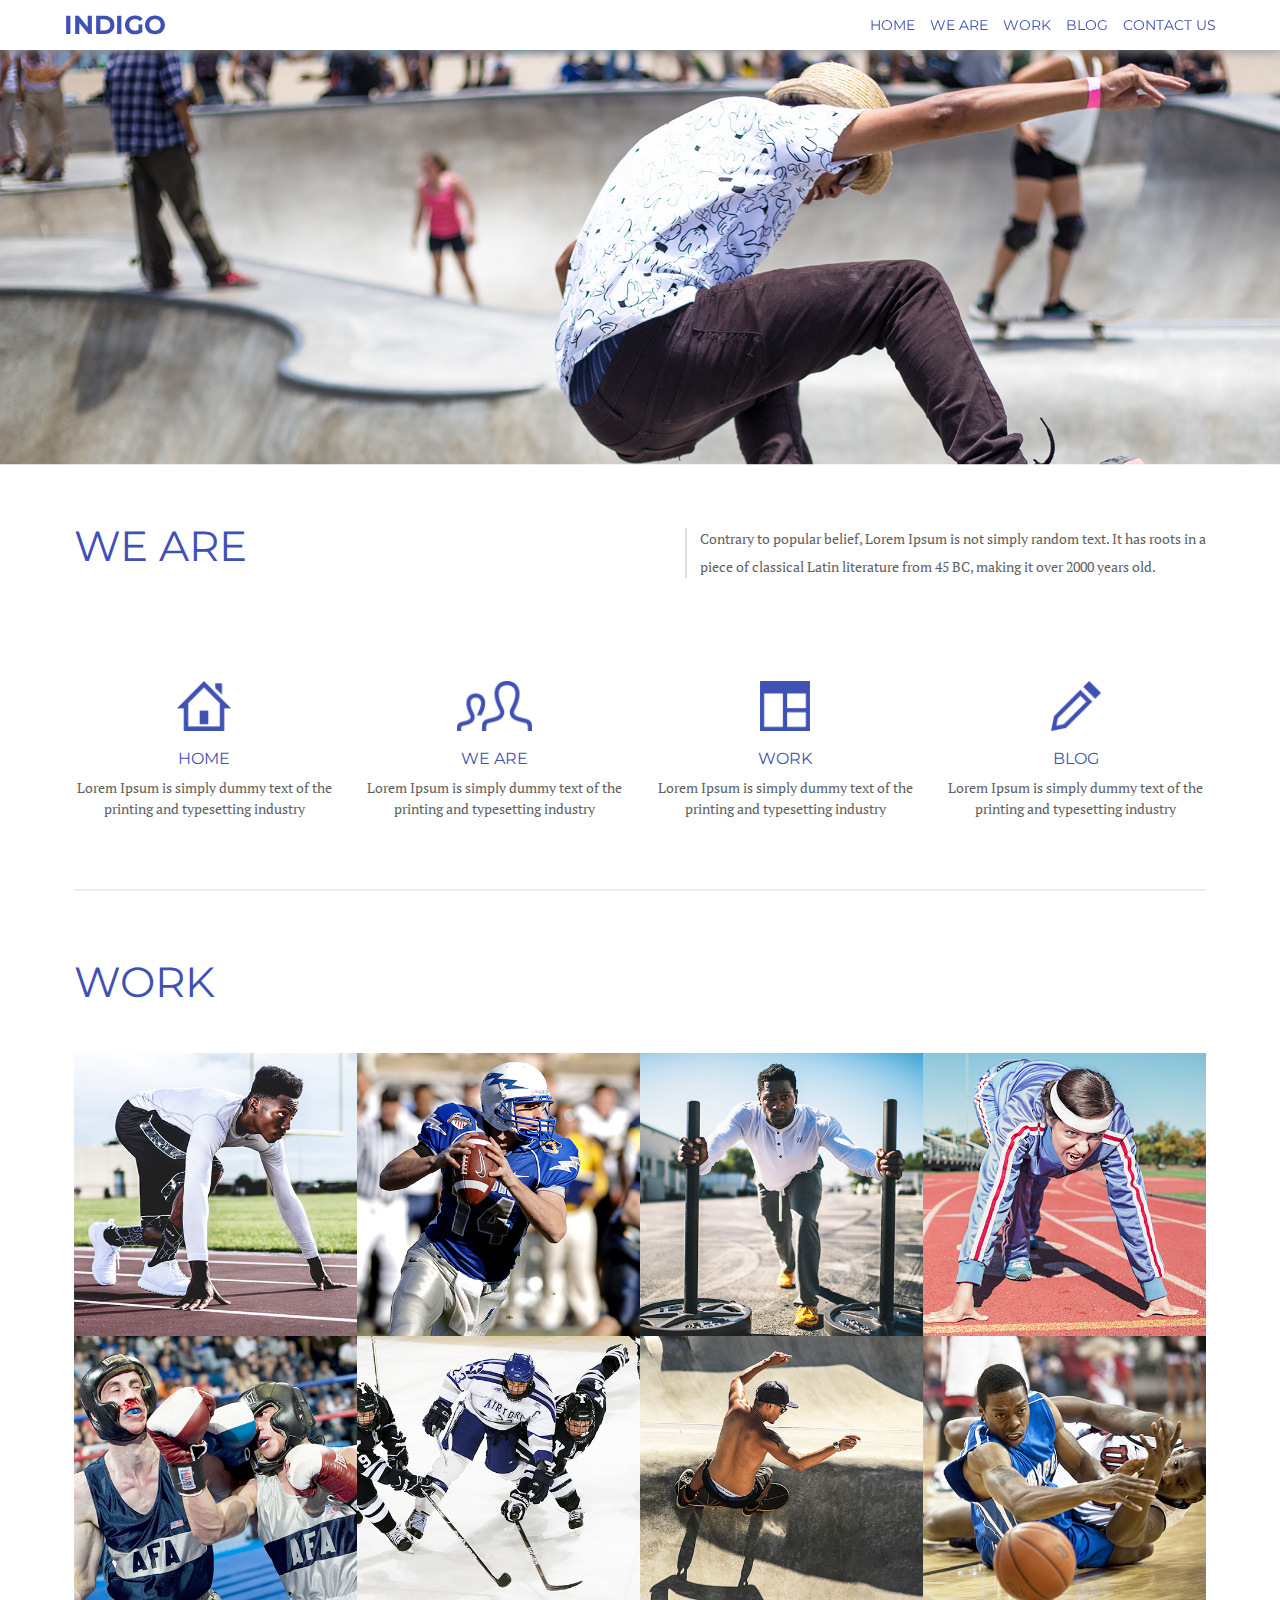
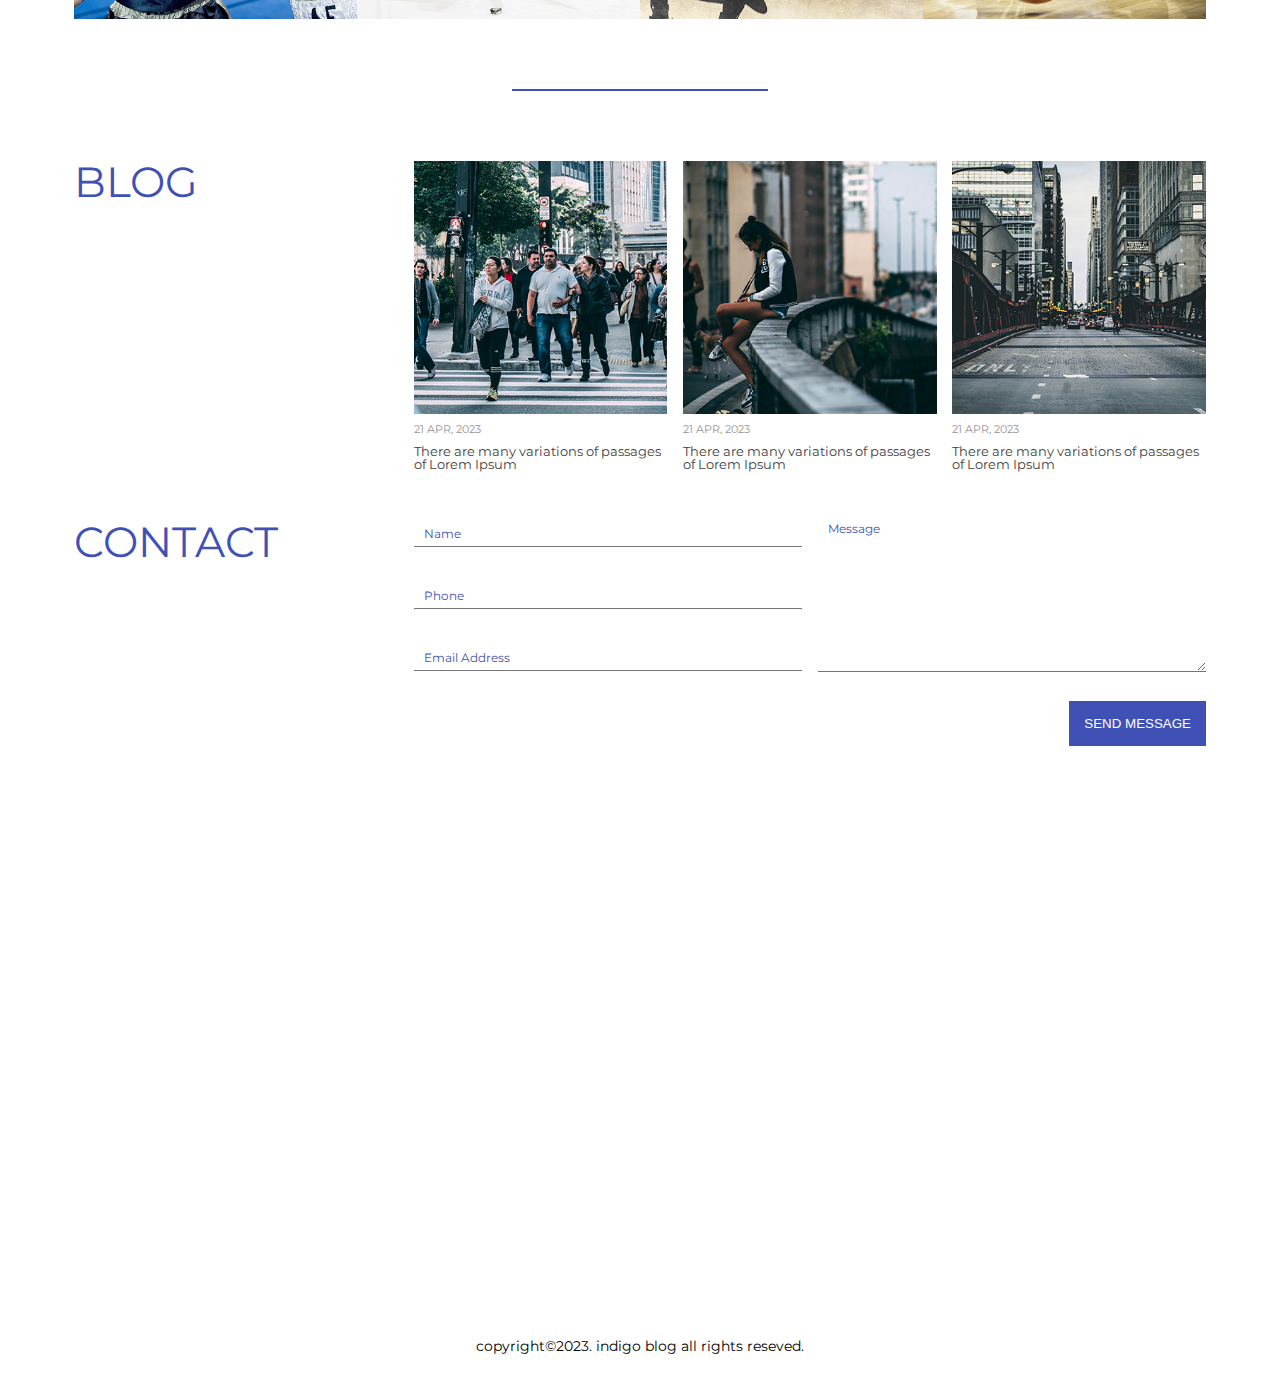
<file: index.html>
<!DOCTYPE html>
<html lang="ko">
<head>
  <meta charset="UTF-8">
  <meta http-equiv="X-UA-Compatible" content="IE=edge">
  <meta name="viewport" content="width=device-width, initial-scale=1.0">
  <title>INDIGO</title>
  <link rel="stylesheet" href="./css/reset.css">
  <link rel="stylesheet" href="./css/index.css">
  <link rel="shortcut icon" href="./images/favicon/favicon.ico">
</head>
<body>
  <!-- 헤더 영역 -->
  <header> <!-- width 100% 고정 -->
    <div class="header-inner"> <!-- width 80~90% 가운데정렬 -->
      <h1><a href="#">INDIGO</a></h1>
      <nav>
        <ul class="gnb">
          <li><a href="#">HOME</a></li>
          <li><a href="#">WE ARE</a></li>
          <li><a href="#">WORK</a></li>
          <li><a href="#">BLOG</a></li>
          <li><a href="#">CONTACT US</a></li>
        </ul>
      </nav>
      <span class="menu-toggle-btn">
        <span></span>
        <span></span>
        <span></span>
      </span>
    </div>
  </header>

  <!-- 이미지 슬라이드 영역 -->
  <section class="slide">
    <h2 class="hidden">이미지 슬라이드</h2>
    <img src="./images/p-images/slide01.jpg" alt="slide">
  </section>

  <!-- 디스플레이 영역 -->
  <section class="display-section inner">
    <h2 class="sec-title">WE ARE</h2>
    <p class="para">
      Contrary to popular belief, Lorem Ipsum is not simply random text.
      It has roots in a<br>piece of classical Latin literature from 45 BC,
      making it over 2000 years old.
    </p>
  </section>

  <!-- 프로모션 영역 -->
  <section class="promo-section inner">
    <ul class="promo__list">
      <li>
        <img src="./images/s-images/promo01.png" alt="home">
        <h3>HOME</h3>
        <p class="para">Lorem Ipsum is simply dummy text of the printing and typesetting industry</p>
      </li>
      <li>
        <img src="./images/s-images/promo02.png" alt="weare">
        <h3>WE ARE</h3>
        <p class="para">Lorem Ipsum is simply dummy text of the printing and typesetting industry</p>
      </li>
      <li>
        <img src="./images/s-images/promo03.png" alt="work">
        <h3>WORK</h3>
        <p class="para">Lorem Ipsum is simply dummy text of the printing and typesetting industry</p>
      </li>
      <li>
        <img src="./images/s-images/promo04.png" alt="blog">
        <h3>BLOG</h3>
        <p class="para">Lorem Ipsum is simply dummy text of the printing and typesetting industry</p>
      </li>
    </ul>
  </section>

    <!-- 구분선 : 회색선 -->
    <hr class="divider1">
    
    <!-- 워크 영역 -->
    <section class="work-section inner">
      <h2 class="sec-title">WORK</h2>
      <ul class="work__list">
        <li>
          <a href="#">
            <div class="list__info"> <!-- 호버하면 문장이 다같이 내려옴 -->
              <h3>Running</h3>
              <span>web/print</span>
            </div>
            <img src="./images/p-images/work01.jpg" alt="running">
          </a>
        </li>
        <li>
          <a href="#">
            <div class="list__info"> <!-- 호버하면 문장이 다같이 내려옴 -->
              <h3>Rugby</h3>
              <span>web/print</span>
            </div>
            <img src="./images/p-images/work02.jpg" alt="rugby">
          </a>
        </li>
        <li>
          <a href="#">
            <div class="list__info"> <!-- 호버하면 문장이 다같이 내려옴 -->
              <h3>Weight</h3>
              <span>web/print</span>
            </div>
            <img src="./images/p-images/work03.jpg" alt="weight">
          </a>
        </li>
        <li>
          <a href="#">
            <div class="list__info"> <!-- 호버하면 문장이 다같이 내려옴 -->
              <h3>Marathon</h3>
              <span>web/print</span>
            </div>
            <img src="./images/p-images/work04.jpg" alt="marathon">
          </a>
        </li>
        <li>
          <a href="#">
            <div class="list__info"> <!-- 호버하면 문장이 다같이 내려옴 -->
              <h3>Boxing</h3>
              <span>web/print</span>
            </div>
            <img src="./images/p-images/work05.jpg" alt="boxing">
          </a>
        </li>
        <li>
          <a href="#">
            <div class="list__info"> <!-- 호버하면 문장이 다같이 내려옴 -->
              <h3>Ice Hockey</h3>
              <span>web/print</span>
            </div>
            <img src="./images/p-images/work06.jpg" alt="icehockey">
          </a>
        </li>
        <li>
          <a href="#">
            <div class="list__info"> <!-- 호버하면 문장이 다같이 내려옴 -->
              <h3>Skate Board</h3>
              <span>web/print</span>
            </div>
            <img src="./images/p-images/work07.jpg" alt="skateboard">
          </a>
        </li>
        <li>
          <a href="#">
            <div class="list__info"> <!-- 호버하면 문장이 다같이 내려옴 -->
              <h3>Basketball</h3>
              <span>web/print</span>
            </div>
            <img src="./images/p-images/work08.jpg" alt="basketball">
          </a>
        </li>
      </ul>
    </section>

    <!-- 구분선 : 파란색선 -->
    <hr class="divider2">

    <!-- 블로그 영역 -->
    <section class="blog-section inner">
      <h2 class="sec-title">BLOG</h2>
      <ul class="blog__list">
        <li>
          <a href="#">
            <img src="./images/p-images/blog01.jpg" alt="blog01">
            <time>21 APR, 2023</time>
            <p>There are many variations of passages of Lorem Ipsum</p>
          </a>
        </li>
        <li>
          <a href="#">
            <img src="./images/p-images/blog02.jpg" alt="blog02">
            <time>21 APR, 2023</time>
            <p>There are many variations of passages of Lorem Ipsum</p>
          </a>
        </li>
        <li>
          <a href="#">
            <img src="./images/p-images/blog03.jpg" alt="blog03">
            <time>21 APR, 2023</time>
            <p>There are many variations of passages of Lorem Ipsum</p>
          </a>
        </li>
      </ul>
    </section>

    <!-- 콘텍트 영역 -->
    <section class="contact-section inner">
      <h2 class="sec-title">CONTACT</h2>
      <div class="contact__form">
        <form action="#">
          <fieldset>
            <legend class="hidden">contact</legend>
            <div class="box1">
              <label for="user-name" class="hidden">Name</label>
              <input type="text" id="user-name" placeholder="Name">

              <label for="user-phone" class="hidden">Phone</label>
              <input type="tel" id="user-phone" placeholder="Phone">

              <label for="user-email" class="hidden">Email Address</label>
              <input type="email" id="user-email" placeholder="Email Address">
            </div>
            <div class="box2">
              <textarea name="message" id="message" placeholder="Message"></textarea>
            </div>
          </fieldset>
          <button type="submit">SEND MESSAGE</button>
        </form>
      </div>
    </section>

    <!-- 푸터 영역 -->
    <footer>
      <!-- 구글 지도 -->
      <iframe src="https://www.google.com/maps/embed?pb=!1m18!1m12!1m3!1d7897.0825039478395!2d126.97525441646576!3d37.57562977988961!2m3!1f0!2f0!3f0!3m2!1i1024!2i768!4f13.1!3m3!1m2!1s0x357ca37454f683b1%3A0xfa19c5217c6a0bc0!2z6rK967O16raBIOq0ke2ZlOusuA!5e1!3m2!1sko!2skr!4v1682042948546!5m2!1sko!2skr" width="600" height="450" style="border:0;" allowfullscreen="" loading="lazy" referrerpolicy="no-referrer-when-downgrade"></iframe>
      <p>copyright&copy;2023. indigo blog all rights reseved.</p>
    </footer>
  <script src="./js/jquery.min.js"></script>
  <script src="./js/menu.js"></script>
</body>
</html>
</file>
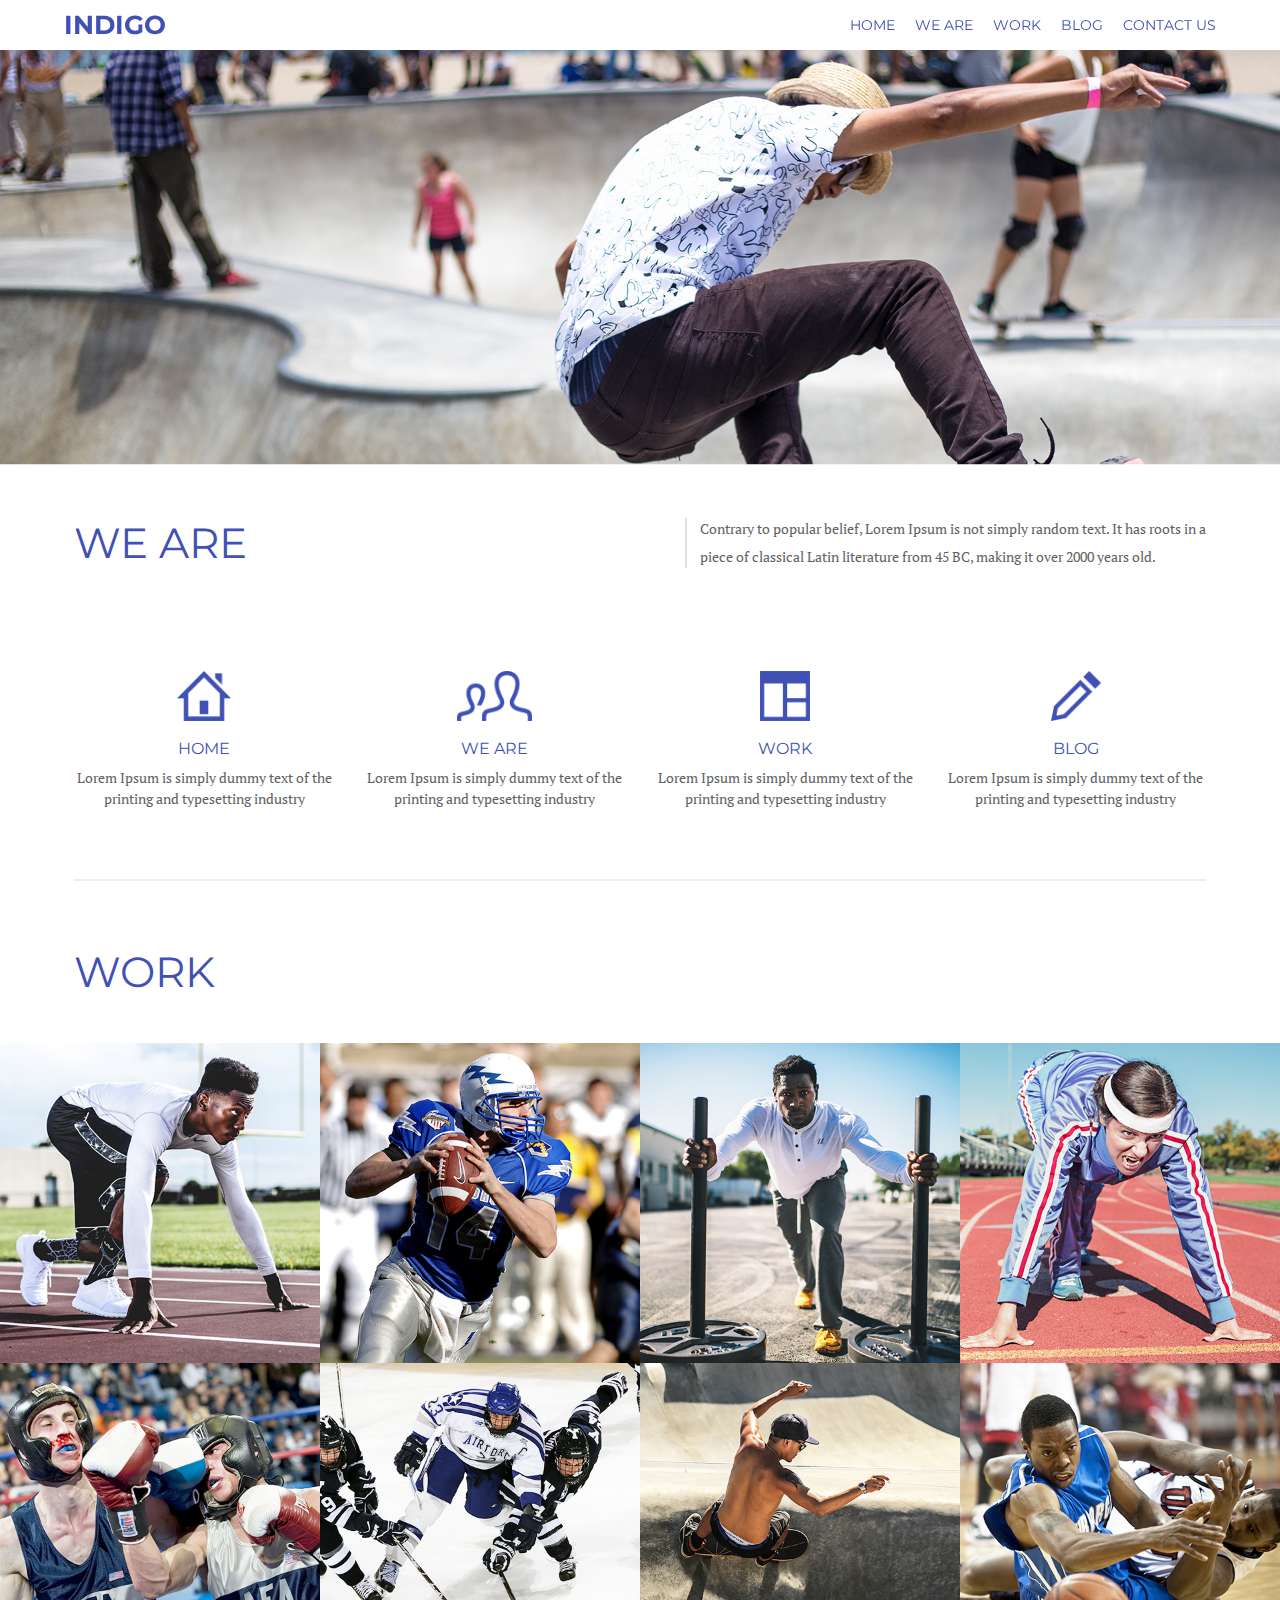
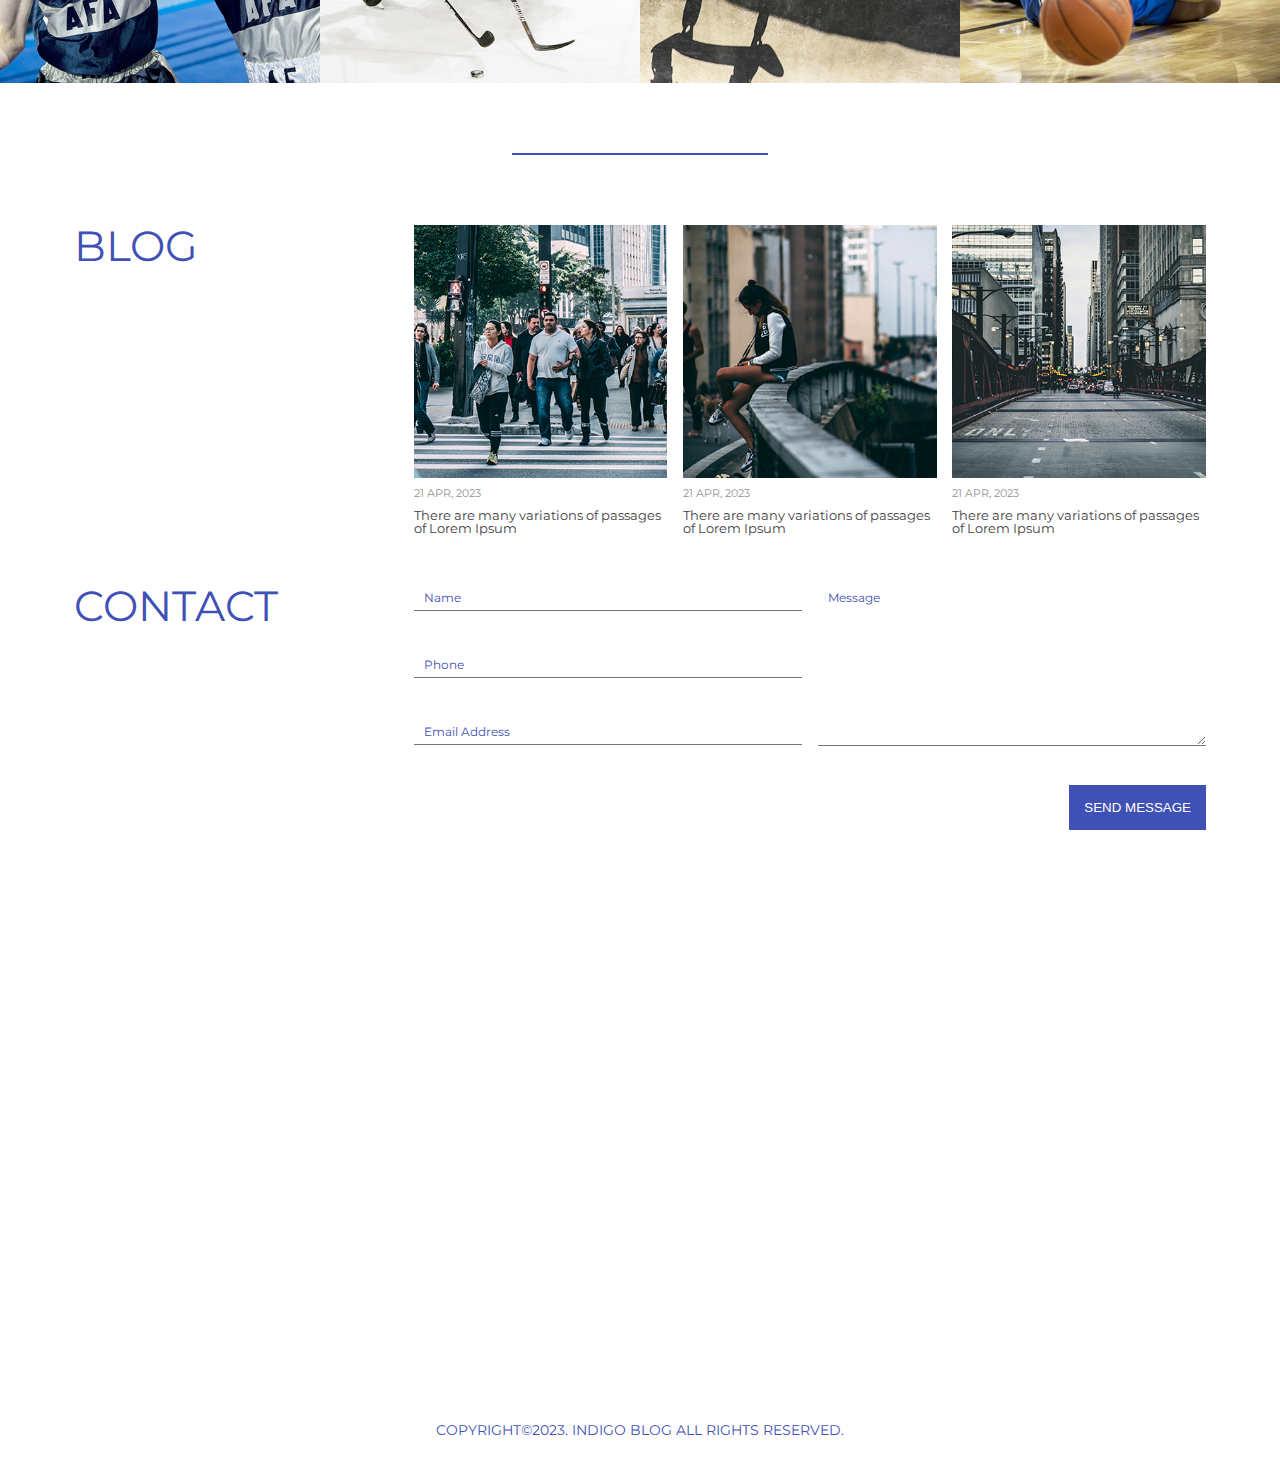
<file: 2.html>
<!DOCTYPE html>
<html lang="ko">
<head>
  <meta charset="UTF-8">
  <meta http-equiv="X-UA-Compatible" content="IE=edge">
  <meta name="viewport" content="width=device-width, initial-scale=1.0">
  <title>INDIGO</title>
  <link rel="stylesheet" href="./css/reset.css">
  <link rel="stylesheet" href="./css/2.css">
  <link rel="shorcut icon" href="./images/favicon/favicon.ico">
</head>
<body>
    <!-- 헤더영역 -->
    <header><!--width : 100% , 고정-->
      <div class="header-inner"> <!--width:90%~80% 가운데정렬-->
        <h1><a href="index.html">indigo</a></h1>
        <nav>
          <ul class="gnb">
            <li><a href="#">home</a></li>
            <li><a href="#">we are</a></li>
            <li><a href="#">work</a></li>
            <li><a href="#">blog</a></li>
            <li><a href="#">contact us</a></li>
          </ul>
        </nav>
        <span class="menu-toggle-btn">
          <span></span>
          <span></span>
          <span></span>
        </span>
      </div>
    </header>

    <!-- 이미지 슬라이드 영역 -->
    <section class="slider">
      <h2 class="hidden">이미지 슬라이드</h2>
      <img src="./images/p-images/slide01.jpg" alt="slide01">
    </section>

    <!-- 디스플레이 영역 -->
    <section class="display-section inner">
      <h2 class="sec-title">we are</h2>
      <p class="para">
        Contrary to popular belief, Lorem Ipsum is not simply random text. It has roots in a<br>piece of classical Latin literature from 45 BC, making it over 2000 years old.
      </p>
    </section>  

    <!-- 프로모션 영역 -->
    <section class="promotion-section inner">
      <ul class="promotion__list">
        <li>
          <img src="./images/s-images/promo01.png" alt="home">
          <h3>home</h3>
          <p class="para">Lorem Ipsum is simply dummy text of
            the printing and typesetting industry</p>
        </li>
        <li>
          <img src="./images/s-images/promo02.png" alt="we are">
          <h3>we are</h3>
          <p class="para">Lorem Ipsum is simply dummy text of
            the printing and typesetting industry</p>
        </li>
        <li>
          <img src="./images/s-images/promo03.png" alt="work">
          <h3>work</h3>
          <p class="para">Lorem Ipsum is simply dummy text of
            the printing and typesetting industry</p>
        </li>
        <li>
          <img src="./images/s-images/promo04.png" alt="blog">
          <h3>blog</h3>
          <p class="para">Lorem Ipsum is simply dummy text of
            the printing and typesetting industry</p>
        </li>
      </ul>
    </section>

    <!-- 구분선 : 회색선 -->
    <hr class="divider1">

    <!-- 워크 영역 -->
    <section class="work-section">
      <h2 class="sec-title inner">work</h2>
      <ul class="work__list">
        <li>
          <a href="#">
            <div class="list__info">
              <h3>running</h3>
              <span>web/print</span>
            </div>
            <img src="./images/p-images/work01.jpg" alt="running">
          </a>
        </li>

        <li>
          <a href="#">
            <div class="list__info">
              <h3>rugby</h3>
              <span>web/print</span>
            </div>
            <img src="./images/p-images/work02.jpg" alt="rugby">
          </a>
        </li>

        <li>
          <a href="#">
            <div class="list__info">
              <h3>weight</h3>
              <span>web/print</span>
            </div>
            <img src="./images/p-images/work03.jpg" alt="weight">
          </a>
        </li>

        <li>
          <a href="#">
            <div class="list__info">
              <h3>marathon</h3>
              <span>web/print</span>
            </div>
            <img src="./images/p-images/work04.jpg" alt="marathon">
          </a>
        </li>

        <li>
          <a href="#">
            <div class="list__info">
              <h3>boxing</h3>
              <span>web/print</span>
            </div>
            <img src="./images/p-images/work05.jpg" alt="boxing">
          </a>
        </li>

        <li>
          <a href="#">
            <div class="list__info">
              <h3>ice hockey</h3>
              <span>web/print</span>
            </div>
            <img src="./images/p-images/work06.jpg" alt="ice hockey">
          </a>
        </li>

        <li>
          <a href="#">
            <div class="list__info">
              <h3>skate board</h3>
              <span>web/print</span>
            </div>
            <img src="./images/p-images/work07.jpg" alt="skate board">
          </a>
        </li>

        <li>
          <a href="#">
            <div class="list__info">
              <h3>baseball</h3>
              <span>web/print</span>
            </div>
            <img src="./images/p-images/work08.jpg" alt="baseball">
          </a>
        </li>
      </ul>
    </section>

    <!-- 구분선 : 파란색선 -->
    <hr class="divider2">

    <!-- 블로그 영역 -->
    <section class="blog-section inner">
      <h2 class="sec-title">blog</h2>
      <ul class="blog__list">
        <li>
          <a href="#">
            <img src="./images/p-images/blog01.jpg" alt="blog01">
            <time>21 APR, 2023</time>
            <p>There are many variations of passages of Lorem Ipsum</p>
          </a>
        </li>
        <li>
          <a href="#">
            <img src="./images/p-images/blog02.jpg" alt="blog02">
            <time>21 APR, 2023</time>
            <p>There are many variations of passages of Lorem Ipsum</p>
          </a>
        </li>
        <li>
          <a href="#">
            <img src="./images/p-images/blog03.jpg" alt="blog03">
            <time>21 APR, 2023</time>
            <p>There are many variations of passages of Lorem Ipsum</p>
          </a>
        </li>
      </ul>
    </section>

    <!-- 콘텍트 영역 -->
    <section class="contact-section inner">
      <h2 class="sec-title">contact</h2>
      <div class="contact__form">
        <form action="#">
          <fieldset>
            <legend class="hidden">contact</legend>
            <div class="box1">
              <label for="user-name" class="hidden">name</label>
              <input type="text" id="user-name" placeholder="Name">

              <label for="user-phone" class="hidden">phone</label>
              <input type="tel" id="user-phone" placeholder="Phone">

              <label for="user-email" class="hidden">email</label>
              <input type="email" id="user-email" placeholder="Email Address">
            </div>
            <div class="box2">
              <textarea name="message" id="message" placeholder="Message"></textarea>
            </div>
          </fieldset>
          <button type="submit">send message</button>
        </form>
      </div>
    </section>

    <!-- 푸터 영역 -->
    <footer>
      <!-- 구글지도 -->
      <iframe src="https://www.google.com/maps/embed?pb=!1m18!1m12!1m3!1d404730.56789656903!2d126.4002587734375!3d37.57961700000001!2m3!1f0!2f0!3f0!3m2!1i1024!2i768!4f13.1!3m3!1m2!1s0x357ca2c74aeddea1%3A0x8b3046532cc715f6!2z6rK967O16raB!5e0!3m2!1sko!2skr!4v1682042934177!5m2!1sko!2skr" width="600" height="450" style="border:0;" allowfullscreen="" loading="lazy" referrerpolicy="no-referrer-when-downgrade"></iframe>

      <p>copyright&copy;2023. indigo blog all rights reserved.</p>
    </footer>
  
  <script src="./js/jquery.min.js"></script>
  <script src="./js/menu.js"></script>
</body>

</html>
</file>
<file: css/index.css>
@charset "UTF-8";

/* 공통 */
.inner {
  width: 90%;
  max-width: 1132px;
  margin: auto;
}
.sec-title {
  font-size: 2.625em;
  color: #3f51b5;
  font-style: normal;
  font-weight: 400;
}
.para {
  color: #616161;
  font-family: 'PT Serif', serif;
  font-size: 0.875em;
  line-height: 1.5;
}
.divider1 {
  width: 90%;
  max-width: 1132px;
  margin: 70px auto;
  background-color: #eee;
}
.divider2 {
  width: 20%;
  max-width: 1132px;
  margin: 70px auto;
  background-color: #3f51b5;
}

/* 모바일 ---------------------- */
/* mobile - 헤더 영역 */
header {
  width: 100%;
  height: 50px;
  box-shadow: 0 3px 10px rgba(145, 145, 145, 0.7);
  background-color: white;
  position: fixed; /* nav 기준도 같이 적용됨 */
  z-index: 4;
}

/* 가운데 정렬 */
header .header-inner {
  width: 90%;
  height: 50px;
  margin: auto;
  display: flex;
  justify-content: space-between;
  align-items: center;
}

/* 로고 */
header .header-inner h1 a {
  color: #3f51b5;
  font-size: 1.625em;
}

/* 메뉴 */
header .header-inner nav {
  position: absolute;
  top: 100%;
  left: 0;
  width: 100%;
}
header .header-inner nav .gnb {
  background-color: #3f51b5;
  display: none;
}
header .header-inner nav .gnb li {
  border-bottom: 1px solid #303f9f;
}
header .header-inner nav .gnb li a {
  color: white;
  display: block;
  padding: 15px 0;
  font-size: 0.875em;
  text-indent: 20px;
}

/* 전체메뉴 토글버튼 */
header .header-inner .menu-toggle-btn {
  display: block;
  width: 20px;
  height: 14px;
  cursor: pointer;
  display: flex;
  flex-flow: row wrap;
  align-content: space-between;
}
header .header-inner .menu-toggle-btn span {
  display: block;
  width: 100%;
  height: 2px;
  background-color: #3f51b5;
}

/* mobile - 이미지 슬라이드 영역 */
.slide img {
  width: 100%;
  max-width: 100%;
}

/* mobile - 디스플레이 영역 */
.display-section {
  text-align: center;
  margin-top: 60px;
}
.display-section h2 {margin-bottom: 30px;}

/* mobile - 프로모션 영역 */
.promo-section {margin-top: 50px;}
.promo-section ul li {
  text-align: center;
  margin-top: 30px;
}
.promo-section ul li img {
  height: 50px;
}
.promo-section ul li h3 {
  color: #3f51b5;
  font-weight: 400;
  margin: 20px 0 10px;
}

/* mobile - 워크 영역 */
.work-section h2 {
  text-align: center;
  margin-bottom: 50px;
}
.work-section ul li {
  width: 100%;
}
.work-section ul li a img {
  width: 100%;
  max-width: 100%;
}
.work-section ul li a {
  display: block;
  width: 100%;
  height: 100%;
  position: relative; /* .list__info 기준 */
}
.work-section ul li a .list__info {
  position: absolute;
  top: 30px;
  left: 30px;
  color: #3f51b5;
  text-transform: uppercase;
}
.work-section ul li a .list__info h3 {
  font-size: 0.875em;
  margin-bottom: 2px;
}
.work-section ul li a .list__info span {
  font-size: 0.750em;
}

/* 마우스 호버하면 파란배경 */
.work-section ul li a {
  display: block;
  width: 100%;
  height: 100%;
  position: relative; /* .list__info, 파란배경 기준 */
}
.work-section ul li a::before { /* before, after는 인라인 속성 */
  display: block;
  content: "";
  position: absolute;
  top: 0;
  left: 0;
  width: 100%;
  height: 100%;
  background-color: #3f51b5;
  opacity: 0;
  transition: opacity .4s;
}
.work-section ul li a:hover::before {
  opacity: .6;
}
/* info 마우스 호버했을 때 위에서 아래로 등장 */
.work-section ul li a .list__info {
  position: absolute;
  top: 0px;
  left: 30px;
  color: white;
  text-transform: uppercase;
  opacity: 0;
  transition: all .4s;
}
.work-section ul li a:hover .list__info {
  transform: translateY(30px);
  opacity: 1;
}
.work-section ul li a .list__info h3 {
  font-size: 0.875em;
  margin-bottom: 2px;
}
.work-section ul li a .list__info span {
  font-size: 0.750em;
}

/* mobile - 블로그 영역 */
.blog-section h2 {
  text-align: center;
  margin-bottom: 50px;
}
.blog-section .blog__list li {
  margin-bottom: 50px;
}
.blog-section .blog__list li a {
  display: block;
  width: 100%;
}
.blog-section .blog__list li a img {
  width: 100%;
  max-width: 100%;
}
.blog-section .blog__list li a time {
  color: #929292;
  font-size: 0.688em;
  display: block;
  margin: 10px 0;
}
.blog-section .blog__list li a p {
  color: #424242;
  font-size: 0.813em;
}

/* mobile - 콘텍트 영역 */
.contact-section h2 {
  text-align: center;
  margin-bottom: 50px;
}
.contact-section .contact__form form {
  text-align: right;
}
.contact-section .contact__form form fieldset .box1 {
  margin-bottom: 30px;
}
.contact-section .contact__form form fieldset .box1 input {
  padding: 5px 0;
  margin: 10px 0;
  text-indent: 10px;
}
.contact-section .contact__form form fieldset .box2 textarea {
  height: 150px;
  text-indent: 10px;
  padding: 5px 0;
}
.contact-section .contact__form form button {
  padding: 15px;
  border: none;
  background-color: #3f51b5;
  color: white;
  cursor: pointer;
  margin-top: 30px;
}

/* mobile - 푸터 영역 */
footer {
  text-align: center;
  width: 100%;
  margin-top: 70px;
}
footer iframe {
  width: 100%;
  max-width: 100%;
  height: 300px;
}
footer p {
  padding: 20px 0;
  font-size: 2vw;
}

/* 태블릿 ---------------------- */
@media all and (min-width: 768px) {
  
  /* tab - 헤더 영역 */
  /* 메뉴 */
  header .header-inner .menu-toggle-btn {display: none;}
  header .header-inner nav {
    position: static;
    width: auto;
  }
  header .header-inner nav .gnb {
    background: none;
    display: flex !important;
  }
  header .header-inner nav .gnb li {
    border-bottom: none;
    margin-left: 15px;
  }
  header .header-inner nav .gnb li a {
    color: #3f51b5;
    padding: 0;
    text-indent: 0;
  }

  /* tab - 디스플레이 영역 */
  .display-section p {
    line-height: 2;
  }

  /* tab - 프로모션 영역 */
  .promo-section {margin-top: 100px;}
  .promo-section ul {
    display: flex;
    justify-content: space-between;
  }
  .promo-section ul li {
    margin-top: 0;
    width: 23%;
  }

  /* tab - 워크 영역 */
  .work-section ul {
    display: flex;
    flex-flow: row wrap;
  }
  .work-section ul li {
    width: 50%;
  }

  /* tab - 블로그 영역 */
  .blog-section ul {
    display: flex;
    justify-content: space-between;
  }
  .blog-section ul li {
    width: 32%;
  }

  /* tab - 콘텍트 영역 */
  .contact-section .contact__form form fieldset {
    display: flex;
    justify-content: space-between;
  }
  .contact-section .contact__form form fieldset div {
    width: 49%;
    height: 150px;
  }
  .contact-section .contact__form form fieldset .box1 {
    display: flex;
    flex-wrap: wrap;
    align-content: space-between;
    margin-bottom: 0;
  }
  .contact-section .contact__form form fieldset .box1 input {
    margin: 0;
  }
  .contact-section .contact__form form button {
    margin-top: 10px;
  }
  .contact-section .contact__form form fieldset .box2 textarea {
    padding: 0;
  }

  /* tab - 푸터 영역 */
  footer iframe {
    height: 400px;
  }
}

/* pc ------------------------- */
@media all and (min-width: 1132px) {

  /* pc - 디스플레이 영역 */
  .display-section {
    display: flex;
    justify-content: space-between;
  }
  .display-section h2 {margin-bottom: 0;}
  .display-section p {
    text-align: left;
    position: relative;
  }
  .display-section p::before {
    content: "";
    width: 2px;
    height: 50px;
    background-color: #e0e0e0;
    display: block;
    position: absolute;
    top: 3px;
    left: -15px;
  }
  
  /* pc - 워크 영역 */
  .work-section h2 {
    text-align: left;
  }
  .work-section ul li {
    width: 25%;
  }

  /* pc - 블로그 영역 */
  .blog-section {
    display: flex;
    justify-content: space-between;
  }
  .blog-section ul {
    width: 70%;
  }

  /* pc - 콘텍트 영역 */
  .contact-section {
    display: flex;
    justify-content: space-between;
  }
  .contact-section .contact__form {
    width: 70%;
  }
  .contact-section .contact__form form button {
    margin-top: 30px;
  }

  /* pc - 푸터 영역 */
  footer iframe {
    height: 500px;
  }
  footer p {
    font-size: 0.875em;
  }
}
</file>
<file: css/2.css>
@charset "UTF-8";

/* 공통 */
.inner{width: 90%;max-width: 1132px;margin: auto;}
.sec-title{font-size: 2.625em;/*42px*/color: #3f51b5;font-style: normal;font-weight: 400;text-transform: uppercase;}
.para{color: #616161;font-family: 'PT Serif', serif;font-size: 0.875em;/*14px*/line-height: 1.5;}
.divider1{width: 90%;max-width: 1132px;margin: 70px auto;background: #eee;}
.divider2{width: 20%;max-width: 1132px;margin: 70px auto;background: #3f51b5;}

/* 모바일 영역------------------------------------------- */
/* 모바일 헤더영역 width : 100% , 고정 */
header{width: 100%;height: 50px;position: fixed;/*nav기준,고정*/background: #fff;box-shadow: 0 10px 10px rgba(138, 138, 138, 0.1);z-index: 10;}

/* 가운데정렬 width:90%*/
header .header-inner{width: 90%;margin: auto;display: flex;justify-content: space-between;align-items: center;height: 50px;}

/* 모바일 로고 */
header .header-inner h1 a{color: #3f51b5;text-transform: uppercase;font-size: 1.625em;/*26px*/}

/* 모바일 메뉴 */
header .header-inner nav{position: absolute;top: 100%;left: 0;width: 100%;}
header .header-inner nav .gnb{background: #3f51b5;display: none;}
header .header-inner nav .gnb li{border-bottom: 1px solid #303f9f;}
header .header-inner nav .gnb li a{display: block;padding: 15px 0;color: #fff;text-transform: uppercase;font-size: 0.875em;/*14px*/text-indent: 20px;}

/* 모바일 전체메뉴토글버튼 */
header .header-inner .menu-toggle-btn{display: block;width: 20px;height:13px;cursor: pointer;display: flex;flex-flow: row wrap;align-content: space-between;}
header .header-inner .menu-toggle-btn span{display: block;width: 100%;height: 2px;background: #3f51b5;}

/* 모바일 이미지 슬라이드 영역 */
.slider img{width: 100%;max-width: 100%;}

/* 모바일 디스플레이 영역 */
.display-section{text-align: center;margin-top: 50px;}
.display-section h2{margin-bottom: 30px;}

/* 모바일 프로모션 영역 */
.promotion-section{margin-top: 50px;}
.promotion-section ul li{text-align: center;margin-top: 30px;}
.promotion-section ul li img{height: 50px;}
.promotion-section ul li h3{color: #3f51b5;text-transform: uppercase;font-weight: 400;margin: 20px 0 10px;}

/* 모바일 워크 영역 */
.work-section h2{text-align: center;margin-bottom: 50px;}
.work-section ul li{width: 100%;}
.work-section ul li a img{width: 100%;max-width: 100%;} 

/* 모바일 - 마우스 호버하면 파란배경 */
.work-section ul li a{display: block;width: 100%;height: 100%;position: relative;/*info, 파란배경기준*/}
.work-section ul li a::before{display: block;content: "";position: absolute;top: 0;left: 0;width: 100%;height: 100%;background: #3f51b5;opacity: 0;transition: opacity 0.2s;}
.work-section ul li a:hover::before{opacity: 0.8;}

/* 모바일 - info 마우스 호버했을 때 위에서 아래로 등장 */
.work-section ul li a .list__info{position: absolute;top: 0px;left: 30px;color: #fff;text-transform: uppercase;opacity: 0;transition: all 0.3s;}
.work-section ul li a:hover .list__info{transform: translateY(20px);opacity: 1;}
.work-section ul li a .list__info h3{font-size: 0.875em;/*14px*/margin-bottom: 2px;}
.work-section ul li a .list__info span{font-size: 0.750em;/*12px*/}

/* 모바일 블로그 영역 */
.blog-section h2{text-align: center;margin-bottom: 50px;}
.blog-section ul li{margin-bottom: 50px;}
.blog-section ul li a{display: block;width: 100%;}
.blog-section ul li a img{width: 100%;max-width: 100%;}
.blog-section ul li a time{color: #929292;font-size: 0.688em;/*11px*/display: block;margin: 10px 0;}
.blog-section ul li a p{color: #424242;font-size: 0.813em;/*13px*/}

/* 모바일 콘텍트 영역 */
.contact-section h2{text-align: center;margin-bottom: 50px;}
.contact-section .contact__form form{text-align: right;}
.contact-section .contact__form form fieldset .box1{margin-bottom: 30px;}
.contact-section .contact__form form fieldset .box1 input{padding: 5px 0;margin: 10px 0;text-indent: 10px;}
.contact-section .contact__form form fieldset .box2 textarea{height: 150px;text-indent: 10px;padding: 5px 0;}

.contact-section .contact__form form button{padding: 15px;border: none;background: #3f51b5;color: #fff;text-transform: uppercase;cursor: pointer;margin-top: 30px;}

/* 모바일 푸터 영역 */
footer{text-align: center;width: 100%;margin-top: 70px;}
footer iframe{width: 100%;max-width: 100%;height: 300px;}
footer p{padding: 20px 0;text-transform: uppercase;color: #3f51b5;font-size: 2vw;}

/* 태블릿 영역-------------------------------------------- */
@media all and (min-width : 768px){

  /* 탭 헤더영역 - 메뉴*/
  header .header-inner nav{position: static;width: auto;}
  header .header-inner nav .gnb{background: none;display: flex !important;}
  header .header-inner nav .gnb li{border-bottom: none;margin-left: 20px;}
  header .header-inner nav .gnb li a{color: #3f51b5;padding: 0;text-indent: 0px;}

  /* 탭 전체메뉴토글버튼 */
  header .header-inner .menu-toggle-btn{display: none;}

  /* 탭 디스플레이 영역 */
  .display-section p{line-height: 2;}

  /* 탭 프로모션 영역 */
  .promotion-section{margin-top: 100px;}
  .promotion-section ul{display: flex;justify-content: space-between;}
  .promotion-section ul li{margin-top:0;width: 23%;}

  /* 탭 워크 영역 */
  .work-section ul{display: flex;flex-flow: row wrap;}
  .work-section ul li{width: 50%;}

  /* 탭 블로그 영역 */
  .blog-section ul{display: flex;justify-content: space-between;}
  .blog-section ul li{width: 32%;}

  /* 탭 콘텍트 영역 */
  .contact-section .contact__form form fieldset{display: flex;justify-content: space-between;}
  .contact-section .contact__form form fieldset div{width: 49%;height: 160px;}
  .contact-section .contact__form form fieldset .box1{display: flex;flex-wrap: wrap;align-content: space-between;}
  .contact-section .contact__form form fieldset .box1 input{margin: 0;}
  .contact-section .contact__form form button{margin-top: 10px;}

  /* 탭 푸터 영역 */
  footer iframe{height: 400px;}

}/*tab-end*/

/* PC영역------------------------------------------------- */
@media all and (min-width : 1132px){

  /* PC 디스플레이 영역 */
  .display-section{display: flex;justify-content: space-between;align-items: center;}
  .display-section h2{margin-bottom: 0px;}
  .display-section p{text-align: left;position: relative;}
  .display-section p::before{content: "";width: 2px;height: 50px;background: #e0e0e0;display: block;position: absolute;top: 3px;left: -15px;}

  /* PC 워크 영역 */
  .work-section h2{text-align: left;}
  .work-section ul li{width: 25%;}

  /* PC 블로그 영역 */
  .blog-section{display: flex;justify-content: space-between;}
  .blog-section ul{width: 70%;}

  /* PC 콘텍트 영역 */
  .contact-section{display: flex;justify-content: space-between;}
  .contact-section .contact__form{width: 70%;}

  /* PC 푸터 영역 */
  footer iframe{height: 500px;}
  footer p{font-size: 0.875em; /*14px*/}
}/*pc-end*/
</file>
